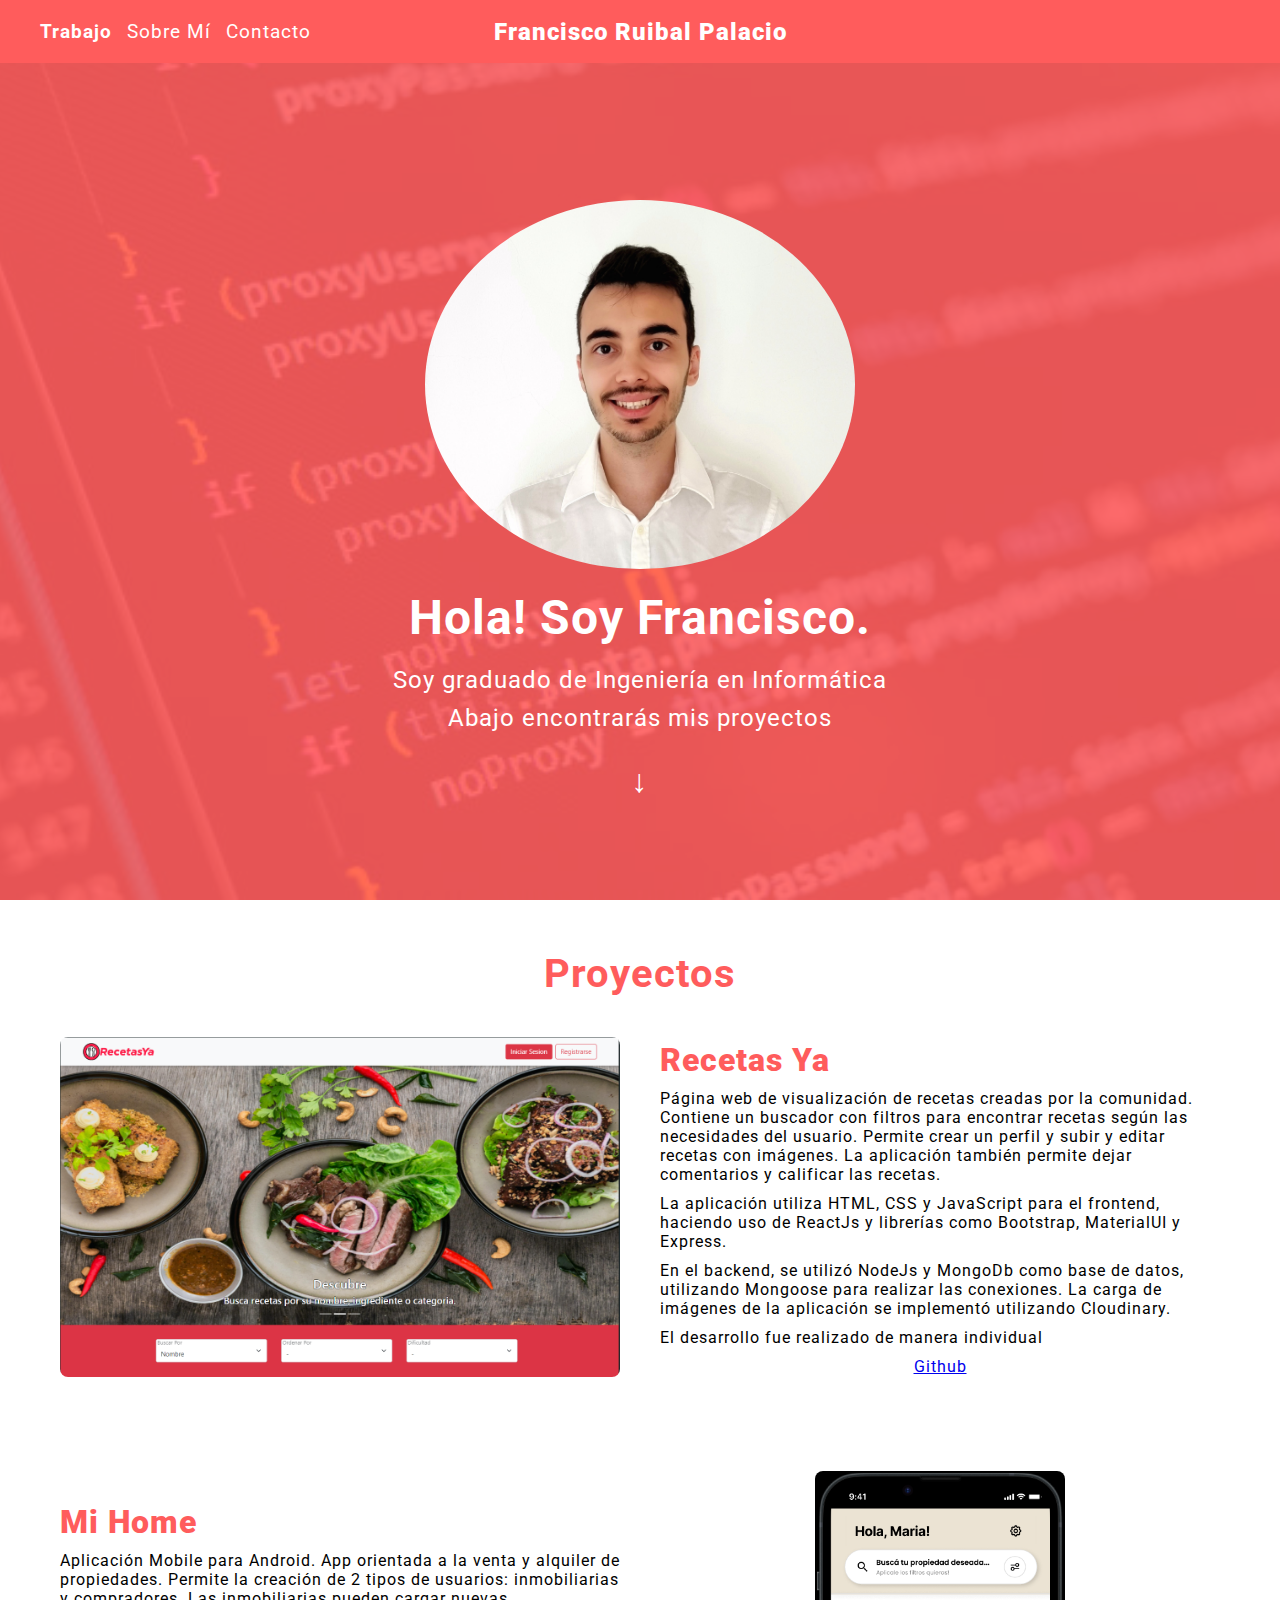
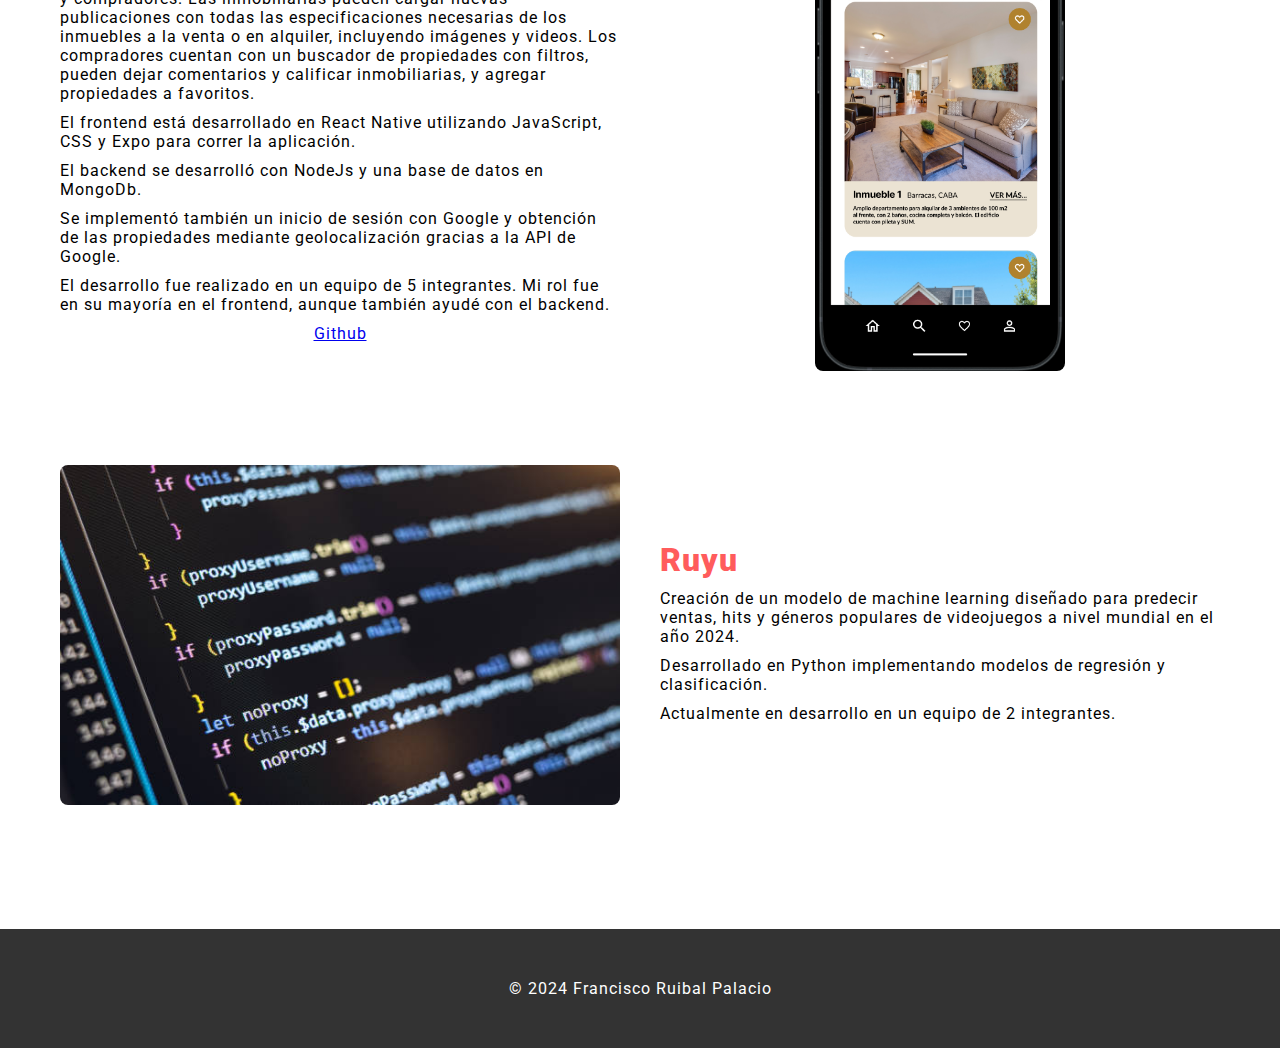
<file: index.html>
<!DOCTYPE html>
<html lang="en">
<head>
    <meta charset="UTF-8">
    <meta name="viewport" content="width=device-width, initial-scale=1.0">
    <title>Francisco Ruibal Palacio</title>
    <link rel="stylesheet" href="./styles/styles.css">
    <link href="https://fonts.googleapis.com/css2?family=Roboto:wght@400;700&display=swap" rel="stylesheet">

</head>
<body>
    <header>
        <nav>
            <ul>
                <li><a href="#"><b>Trabajo</b></a></li>
                <li><a href="./pages/aboutMe.html">Sobre Mí</a></li>
                <li><a href="./pages/contact.html">Contacto</a></li>
            </ul>
            <h1 class="headerh1" style="color: white"><b>Francisco Ruibal Palacio</b></h1>
            
        </nav>
    </header>
    <section class="hero">
        <image  class='profile-pic'src="./images/profilePic.jpeg" alt="Francisco Ruibal Palacio"></image>
        <h2>Hola! Soy Francisco.</h2>
        <p>Soy graduado de Ingeniería en Informática</p>
        <p>Abajo encontrarás mis proyectos</p>
        <div class="scroll-indicator">
            <span>&#x2193;</span>
        </div>
    </section>
    <section class="projects">
        <h2 style="color:#ff5c5c; font-size: 2.5rem; margin-bottom: 20px;">Proyectos</h2>
        
        <div class="project">
            <div class="project-text">
                <h3 class='project-h3'><b>Recetas Ya</b></h3>
                <p class="'project-p" style="text-align: left; margin-bottom: 10px;">Página web de visualización de recetas creadas por la comunidad. Contiene un buscador con filtros para encontrar recetas según las necesidades del usuario. Permite crear un perfil y subir y editar recetas con imágenes. La aplicación también permite dejar comentarios y calificar las recetas.</p>
                <p class="'project-p" style="text-align: left;margin-bottom: 10px;">La aplicación utiliza HTML, CSS y JavaScript para el frontend, haciendo uso de ReactJs y librerías como Bootstrap, MaterialUI y Express.</p>
                <p class="'project-p" style="text-align: left;margin-bottom: 10px;">En el backend, se utilizó NodeJs y MongoDb como base de datos, utilizando Mongoose para realizar las conexiones. La carga de imágenes de la aplicación se implementó utilizando Cloudinary.</p>
                <p class="'project-p" style="text-align: left;margin-bottom: 10px;">El desarrollo fue realizado de manera individual</p>
                <a href="https://github.com/FranRuibalP/api-recetas" target="_blank" style="text-align: left;margin-bottom: 10px;">Github</a>
            </div>
            <div class="project-image">
                <img src="./images/RecetasYa_1.png" alt="Proyecto 1">
            </div>
        </div>
    
        <div class="project">
            <div class="project-text">
                <h3 class='project-h3'><b>Mi Home</b></h3>
                <p class="'project-p" style="text-align: left; margin-bottom: 10px;">Aplicación Mobile para Android. App orientada a la venta y alquiler de propiedades. Permite la creación de 2 tipos de usuarios: inmobiliarias y compradores. Las inmobiliarias pueden cargar nuevas publicaciones con todas las especificaciones necesarias de los inmuebles a la venta o en alquiler, incluyendo imágenes y videos. Los compradores cuentan con un buscador de propiedades con filtros, pueden dejar comentarios y calificar inmobiliarias, y agregar propiedades a favoritos.</p>
                <p class="'project-p" style="text-align: left;margin-bottom: 10px;">El frontend está desarrollado en React Native utilizando JavaScript, CSS y Expo para correr la aplicación.</p>
                <p class="'project-p" style="text-align: left;margin-bottom: 10px;">El backend se desarrolló con NodeJs y una base de datos en MongoDb.</p>
                <p class="'project-p" style="text-align: left;margin-bottom: 10px;">Se implementó también un inicio de sesión con Google y obtención de las propiedades mediante geolocalización gracias a la API de Google.</p>
                <p class="'project-p" style="text-align: left;margin-bottom: 10px;">El desarrollo fue realizado en un equipo de 5 integrantes. Mi rol fue en su mayoría en el frontend, aunque también ayudé con el backend.</p>
                <a href="https://github.com/FranRuibalP/MiHome-DDAI" target="_blank" style="text-align: left;margin-bottom: 10px;">Github</a>
            </div>
            <div class="project-image">
                <img src="./images/MiHome_2.png" alt="Proyecto 1" style="height: 500px; width: auto;">
                
            </div>
        </div>
    
        <div class="project">
            <div class="project-text">
                <h3 class='project-h3'><b>Ruyu</b></h3>
                <p class="'project-p" style="text-align: left; margin-bottom: 10px;">Creación de un modelo de machine learning diseñado para predecir ventas, hits y géneros populares de videojuegos a nivel mundial en el año 2024.</p>
                <p class="'project-p" style="text-align: left;margin-bottom: 10px;">Desarrollado en Python implementando modelos de regresión y clasificación.</p>
                <p class="'project-p" style="text-align: left;margin-bottom: 10px;">Actualmente en desarrollo en un equipo de 2 integrantes.</p>
            </div>
            <div class="project-image">
                <img src="./images/back-software.jpg" alt="Proyecto 1">
            </div>
        </div>
    </section>

</body>
<footer>
    <p>&copy; 2024 Francisco Ruibal Palacio</p>
</footer>
</html>
</file>
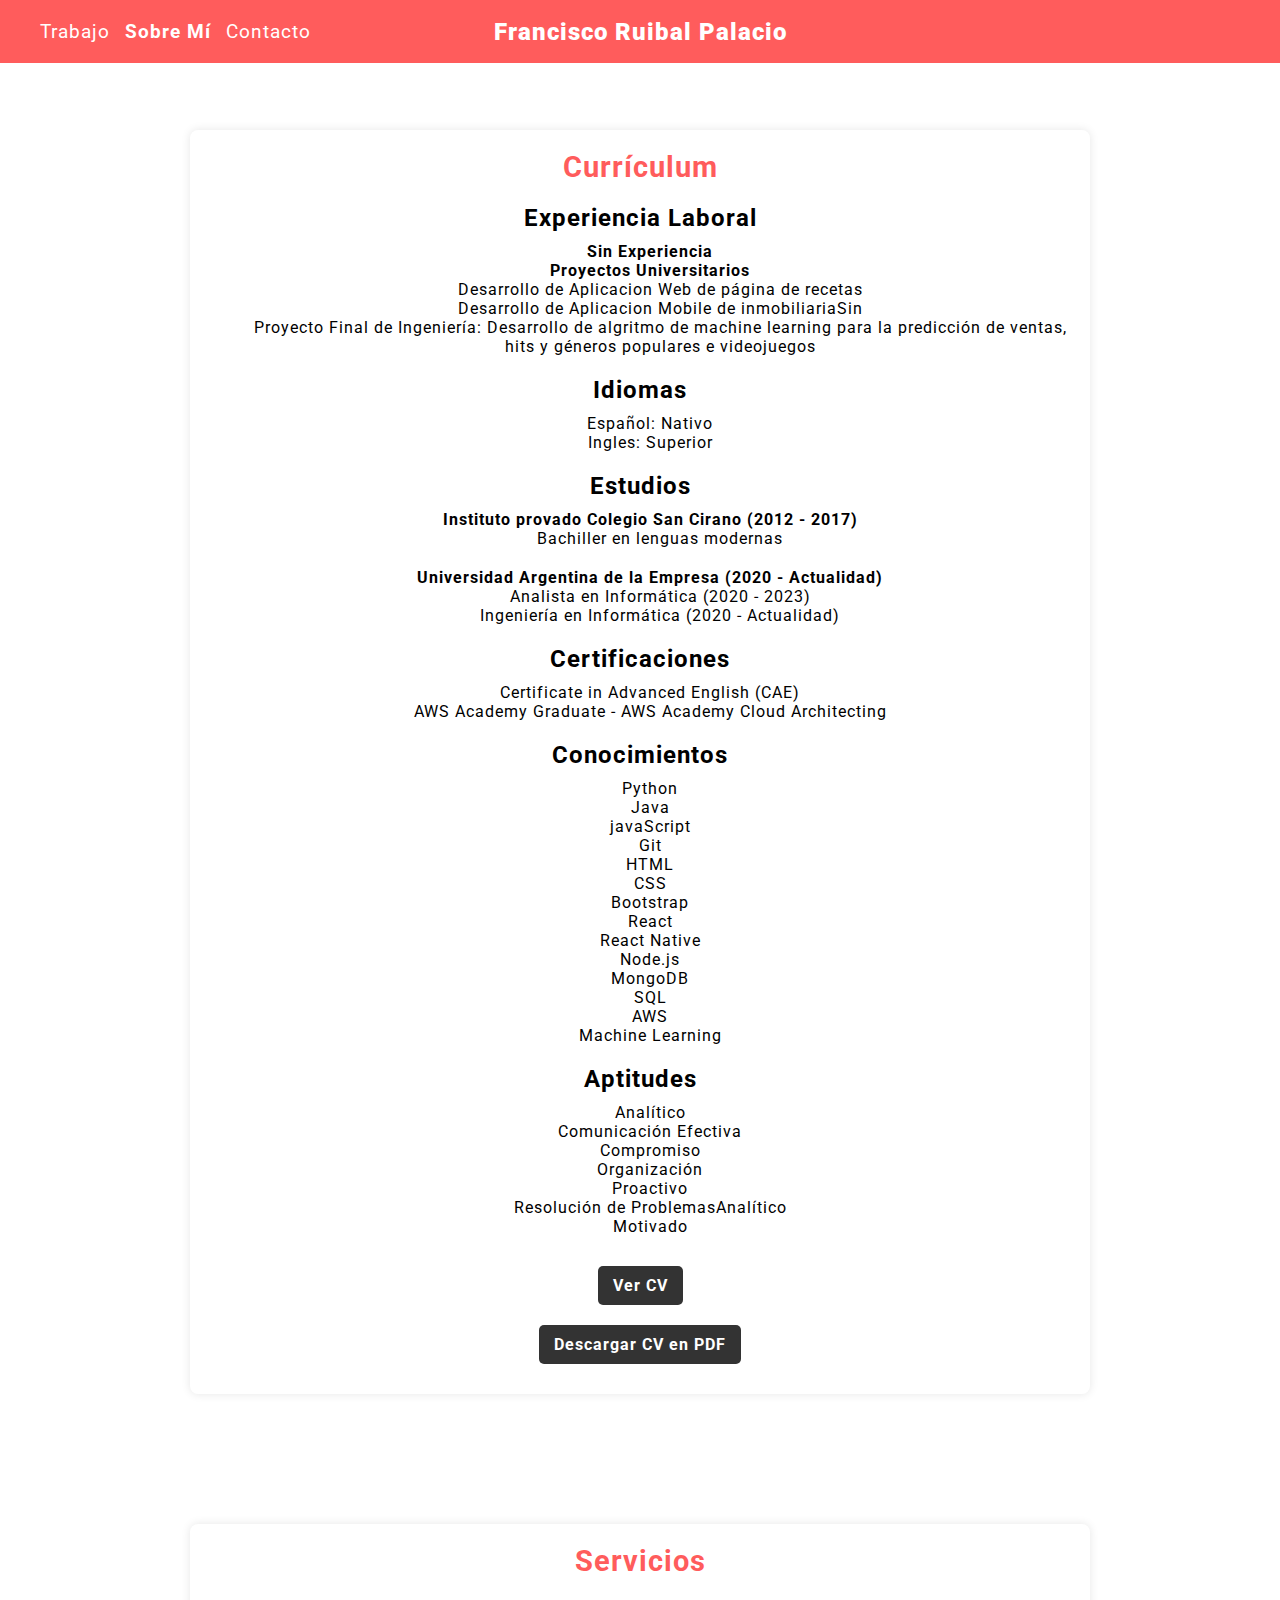
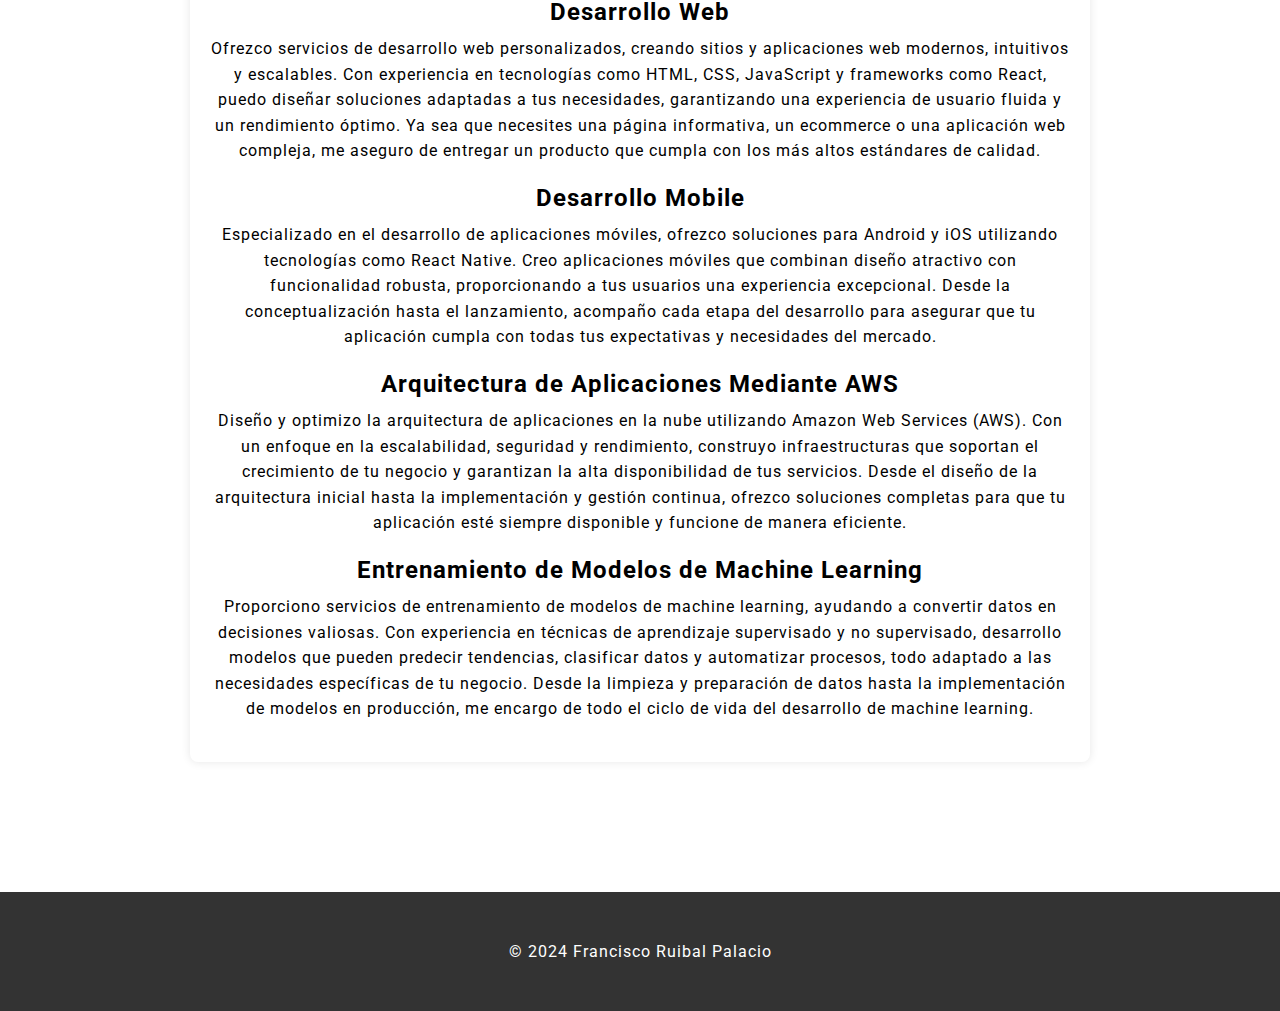
<file: pages/aboutMe.html>
<!DOCTYPE html>
<html lang="en">
<head>
    <meta charset="UTF-8">
    <meta name="viewport" content="width=device-width, initial-scale=1.0">
    <title>Francisco Ruibal Palacio</title>
    <link rel="stylesheet" href="../styles/styles.css">
    <link href="https://fonts.googleapis.com/css2?family=Roboto:wght@400;700&display=swap" rel="stylesheet">

</head>
<body>
    <header>
        <nav>
            <ul>
                <li><a href="../index.html">Trabajo</a></li>
                <li><a href="#"><b>Sobre Mí</b></a></li>
                <li><a href="./contact.html">Contacto</a></li>
            </ul>
            <h1 class="headerh1" style="color: white"><b>Francisco Ruibal Palacio</b></h1>
            
        </nav>
    </header>

    <div id="resume">
        <h2>Currículum</h2>
        <div>
            <h3>Experiencia Laboral</h3>
            <ul>
                <li ><b>Sin Experiencia</b></li>
                <li ><b>Proyectos Universitarios</b>
                    <ul>
                        <li>Desarrollo de Aplicacion Web de página de recetas</li>
                        <li>Desarrollo de Aplicacion Mobile de inmobiliariaSin</li>
                        <li>Proyecto Final de Ingeniería: Desarrollo de algritmo de machine learning para la predicción de ventas, hits y géneros populares e videojuegos</li>
                    </ul>
                </li>
            </ul>
        </div>
        <div>
            <h3>Idiomas</h3>
            <ul>
                <li>Español: Nativo</li>
                <li>Ingles: Superior</li>
            </ul>
        </div>
        <div>
            <h3>Estudios</h3>
            <ul>
                <li ><b>Instituto provado Colegio San Cirano (2012 - 2017)</b></li>
                <ul>
                    <li>Bachiller en lenguas modernas</li>
                </ul>
                <li ><b>Universidad Argentina de la Empresa (2020 - Actualidad)</b></li>
                <ul>
                    <li>Analista en Informática (2020 - 2023)</li>
                    <li>Ingeniería en Informática (2020 - Actualidad)</li>
                </ul>
            </ul>
        </div>
        <div>
            <h3>Certificaciones</h3>
            <ul>
                <li>Certificate in Advanced English (CAE)</li>
                <li>AWS Academy Graduate - AWS Academy Cloud Architecting</li>
            </ul>
        </div>
        <div>
            <h3>Conocimientos</h3>
            <ul>
                <li>Python</li>
                <li>Java</li>
                <li>javaScript</li>
                <li>Git</li>
                <li>HTML</li>
                <li>CSS</li>
                <li>Bootstrap</li>
                <li>React</li>
                <li>React Native</li>
                <li>Node.js</li>
                <li>MongoDB</li>
                <li>SQL</li>
                <li>AWS</li>
                <li>Machine Learning</li>
            </ul>
        </div>
        <div>
            <h3>Aptitudes</h3>
            <ul>
                <li>Analítico</li>
                <li>Comunicación Efectiva</li>
                <li>Compromiso</li>
                <li>Organización</li>
                <li>Proactivo</li>
                <li>Resolución de ProblemasAnalítico</li>
                <li>Motivado</li>
                
            </ul>
        </div>
        <div><a href="../resources/cv.pdf"  target="_blank">Ver CV</a></div>
        <div><a href="../resources/cv.pdf" download target="_blank">Descargar CV en PDF</a></div>
    </div>
    <!-- Sección Servicios -->
    <div id="services">
        <h2>Servicios</h2>

        <h3>Desarrollo Web</h3>
        <p>Ofrezco servicios de desarrollo web personalizados, creando sitios y aplicaciones web modernos, intuitivos y escalables. Con experiencia en tecnologías como HTML, CSS, JavaScript y frameworks como React, puedo diseñar soluciones adaptadas a tus necesidades, garantizando una experiencia de usuario fluida y un rendimiento óptimo. Ya sea que necesites una página informativa, un ecommerce o una aplicación web compleja, me aseguro de entregar un producto que cumpla con los más altos estándares de calidad.</p>

        <h3>Desarrollo Mobile</h3>
        <p>Especializado en el desarrollo de aplicaciones móviles, ofrezco soluciones para Android y iOS utilizando tecnologías como React Native. Creo aplicaciones móviles que combinan diseño atractivo con funcionalidad robusta, proporcionando a tus usuarios una experiencia excepcional. Desde la conceptualización hasta el lanzamiento, acompaño cada etapa del desarrollo para asegurar que tu aplicación cumpla con todas tus expectativas y necesidades del mercado.</p>

        <h3>Arquitectura de Aplicaciones Mediante AWS</h3>
        <p>Diseño y optimizo la arquitectura de aplicaciones en la nube utilizando Amazon Web Services (AWS). Con un enfoque en la escalabilidad, seguridad y rendimiento, construyo infraestructuras que soportan el crecimiento de tu negocio y garantizan la alta disponibilidad de tus servicios. Desde el diseño de la arquitectura inicial hasta la implementación y gestión continua, ofrezco soluciones completas para que tu aplicación esté siempre disponible y funcione de manera eficiente.</p>

        <h3>Entrenamiento de Modelos de Machine Learning</h3>
        <p>Proporciono servicios de entrenamiento de modelos de machine learning, ayudando a convertir datos en decisiones valiosas. Con experiencia en técnicas de aprendizaje supervisado y no supervisado, desarrollo modelos que pueden predecir tendencias, clasificar datos y automatizar procesos, todo adaptado a las necesidades específicas de tu negocio. Desde la limpieza y preparación de datos hasta la implementación de modelos en producción, me encargo de todo el ciclo de vida del desarrollo de machine learning.</p>

    </div>
</body>
<footer>
    <p>&copy; 2024 Francisco Ruibal Palacio</p>
</footer>
</html>
</file>
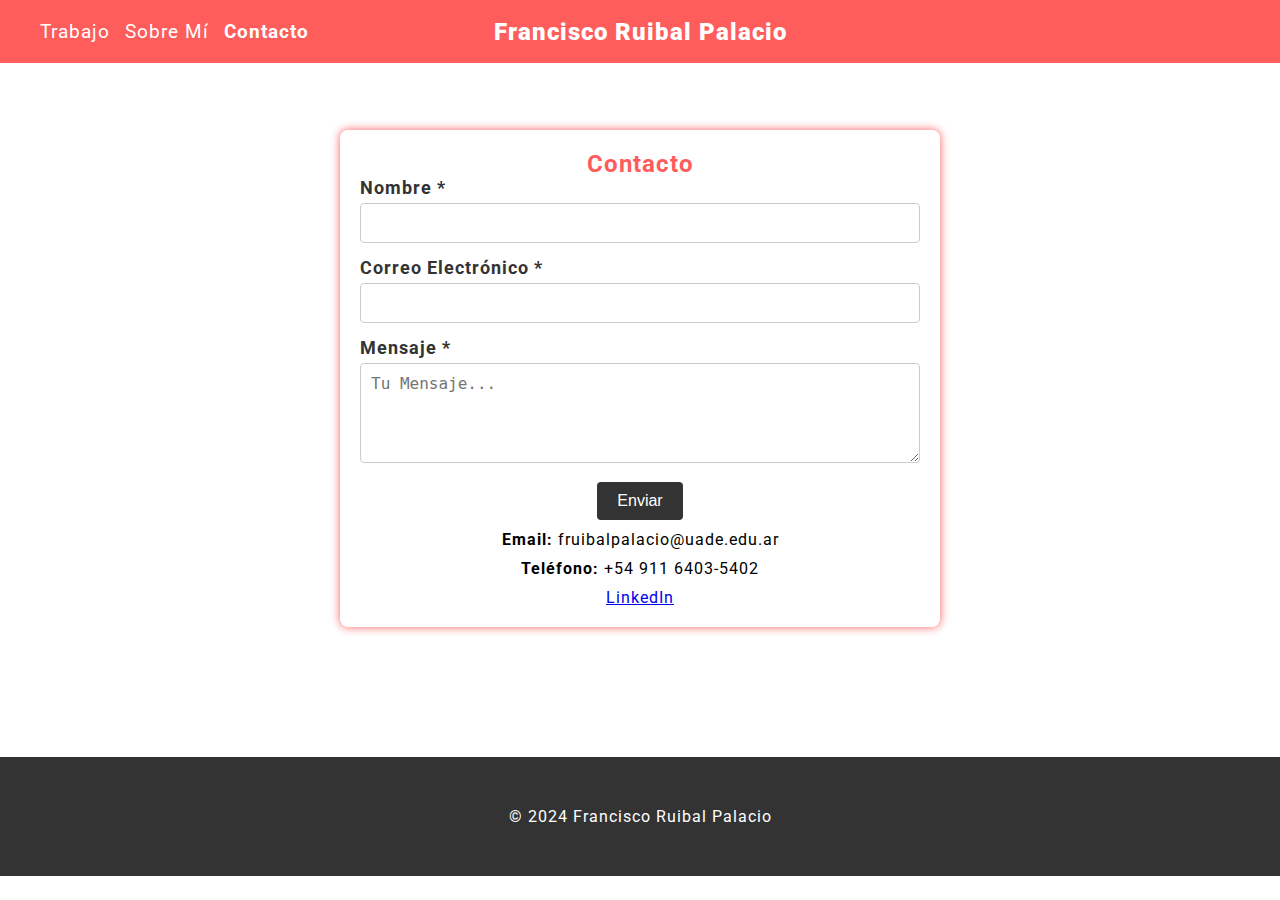
<file: pages/contact.html>
<!DOCTYPE html>
<html lang="en">
<head>
    <meta charset="UTF-8">
    <meta name="viewport" content="width=device-width, initial-scale=1.0">
    <title>Francisco Ruibal Palacio</title>
    <link rel="stylesheet" href="../styles/styles.css">
    <link href="https://fonts.googleapis.com/css2?family=Roboto:wght@400;700&display=swap" rel="stylesheet">

</head>
<body>
    <header>
        <nav>
            <ul>
                <li><a href="../index.html">Trabajo</a></li>
                <li><a href="./aboutMe.html">Sobre Mí</a></li>
                <li><a href="#"><b>Contacto</b></a></li>
            </ul>
            <h1 class="headerh1" style="color: white"><b>Francisco Ruibal Palacio</b></h1>
            
        </nav>
    </header>

    <!-- Sección Contacto -->
    <div id="contact">
        <h2 style="color:#ff5c5c">Contacto</h2>
        <form  onsubmit="return mostrarAlerta()" method="post">
            <div class="form-group">
                <label for="name"><b>Nombre *</b></label>
                <input type="text" id="name" name="name"  required>
            </div>

            <div class="form-group">
                <label for="email"><b>Correo Electrónico *</b></label>
                <input type="email" id="email" name="email"  required>
            </div>

            <div class="form-group">
                <label for="message"><b>Mensaje *</b></label>
                <textarea id="message" name="message" placeholder="Tu Mensaje..." required></textarea>
            </div>

            <button type="submit" class="submit-btn">Enviar</button>

            <script>
                function mostrarAlerta() {
                    alert("¡Mensaje Enviado!");
                    return false;
                }
            </script>
        </form>

        <p class="contact-p"><b>Email:</b> fruibalpalacio@uade.edu.ar</p>
        <p class="contact-p"><b>Teléfono:</b> +54 911 6403-5402</p>
        <p class="contact-p"><a href="https://www.linkedin.com/in/francisco-ruibal-palacio-2615ba2a9/" target="_blank">LinkedIn</a></p>
    </div>

</body>
<footer>
    <p>&copy; 2024 Francisco Ruibal Palacio</p>
</footer>
</html>
</file>
<file: styles/styles.css>
* {
    margin: 0;
    padding: 0;
    box-sizing: border-box;
}

body {
    font-family: 'Roboto', sans-serif;
    color: rgb(0, 0, 0);
    background-color: #ffffff;
    letter-spacing: 1px;
    text-align: center;
    flex-direction: column;
    justify-content: space-between;
}
footer {
    font-family: 'Roboto', sans-serif;
    margin-top: auto;
    background-color: #333;
    color: white;
    text-align: center;
    padding: 50px 0;
    
}

header {
    background-color: #ff5c5c;
    padding: 20px;
    position: fixed;
    width: 100%;
    top: 0;
    z-index: 10;
    
    
}


nav {
    display: flex;
    justify-content: space-between; /* Distribuye los elementos a los lados */
    align-items: center;
    position: relative; /* Asegura que el h1 se posicione en relación al header */
    padding: 0 20px;
}

nav ul {
    list-style: none;
    display: flex;
    gap: 15px;
}

nav ul li a {
    color: white;
    text-decoration: none;
    font-size: 1.2rem;
}

nav h1 {
    font-size: 1.5rem;
    align-items: center;
    position: absolute;
    left: 50%;
    transform: translateX(-50%); /* Esto centra el h1 horizontalmente */
    margin: 0;
    text-align: center;
}


.social-icons {
    display: flex;
    gap: 15px;
}

.social-icons li a {
    font-size: 1.2rem;
}

.hero {
    position: relative;
    display: flex;
    flex-direction: column;
    justify-content: center;
    align-items: center;
    height: 100vh;
    background-image: url('../images/back-software.jpg');
    background-size: cover;
    background-position: center;
    color: white;
    text-align: center;
    padding-top: 80px;
    z-index: 0; /* Asegúrate de que el contenido tenga un valor de z-index */
}

.hero::before {
    content: '';
    position: absolute;
    top: 0;
    left: 0;
    width: 100%;
    height: 100%;
    background-color: #ff5c5ce5; /* Negro con opacidad 50% */
    z-index: 1; /* Esto asegura que el overlay esté sobre la imagen de fondo */
}

.hero h2, .hero p, .scroll-indicator, .profile-pic {
    z-index: 2; /* Esto asegura que el contenido esté encima del overlay */
}
.hero h2 {
    font-size: 3rem;
    margin-bottom: 20px;
}

.hero p {
    font-size: 1.5rem;
    margin-bottom: 10px;
}

.scroll-indicator {
    margin-top: 20px;
    font-size: 2rem;
}
.profile-pic {
    max-width: 430px;
    max-height: 400px;
    width: 100%;
    height: auto;
    border-radius: 50%;
    margin-top: 20px;
    margin-bottom: 20px;
}
.projects {
    display: flex;
    flex-direction: column;
    align-items: center;
    padding: 50px 20px;
}

.project {
    display: flex;
    justify-content: space-between;
    align-items: center;
    margin-bottom: 50px;
    width: 100%;
    max-width: 1200px;
}

.project-text {
    flex: 1;
    padding: 20px;
}

.project-image {
    flex: 1;
    padding: 20px;
}

.project img {
    width: 100%;
    height: auto;
    border-radius: 8px;
}

/* Alternating order for desktop screens */
.project:nth-child(even) .project-text {
    order: 2;
}

/* Responsive styles for smaller screens */
@media (max-width: 920px){
    nav ul {
        font-size: 1rem;
    }
    nav ul li a{
        font-size: 1rem;
    }
    .headerh1{
        
        display: none;
    }
} 
@media (max-width: 768px) {
    .project {
        flex-direction: column;
    }

    .project:nth-child(even) .project-text {
        order: 1;
    }

    .project-image, .project-text {
        padding: 10px;
    }
    
}


.project-h3 {
    font-size: 2rem;
    margin-bottom: 10px;
    text-align: left;
    color: #ff5c5c;
}
.project-p {
    font-size: 1.2rem;
    text-align: left;
    margin-bottom: 10px;
}
#contact {
    max-width: 600px;
    margin: 130px auto;
    padding: 20px;
    background-color: white;
    box-shadow: 0px 0px 10px #ff5c5c;
    border-radius: 8px;
}

.form-group {
    margin-bottom: 15px;
    text-align: left;
}

.form-group label {
    display: block;
    font-size: 1.1rem;
    color: #333;
    margin-bottom: 5px;
}

.form-group input,
.form-group textarea {
    width: 100%;
    padding: 10px;
    font-size: 1rem;
    border: 1px solid #ccc;
    border-radius: 4px;
    outline: none;
}

.form-group input:focus,
.form-group textarea:focus {
    border-color: #666;
}

textarea {
    height: 100px;
    resize: vertical;
}

.submit-btn {
    background-color: #333;
    color: white;
    padding: 10px 20px;
    border: none;
    border-radius: 4px;
    font-size: 1rem;
    cursor: pointer;
}

.submit-btn:hover {
    background-color: #555;
}
.contact-p{
    margin-top: 10px;
}
/* Reseteo general */
* {
    margin: 0;
    padding: 0;
    box-sizing: border-box;
}
/* Contenido de resume y services */
#resume, #services {
    padding: 20px;
    max-width: 900px;
    margin: 130px auto;
    background-color: white;
    border-radius: 8px;
    box-shadow: 0 0 10px rgba(0, 0, 0, 0.1);
}

/* Títulos dentro de resume y services */
#resume h2, #services h2 {
    font-size: 1.8rem;
    color: #ff5c5c;
    margin-bottom: 20px;
}

#resume h3, #services h3 {
    font-size: 1.5rem;
    margin-bottom: 10px;
}

#resume ul, #services ul {
    list-style-type: none;
    margin-left: 20px;
    margin-bottom: 20px;
}

#resume p, #services p {
    margin-bottom: 20px;
    line-height: 1.6;
}

#resume a, #services a {
    text-decoration: none;
    color: #ff5c5c;
    font-weight: bold;
}

#resume a:hover, #services a:hover {
    text-decoration: underline;
}

/* Estilo para los botones de descarga de CV */
#resume div a {
    display: inline-block;
    margin: 10px 0;
    padding: 10px 15px;
    background-color: #333;
    color: white;
    border-radius: 5px;
    text-decoration: none;
    font-size: 1rem;
}

#resume div a:hover {
    background-color: #555;
}
</file>
